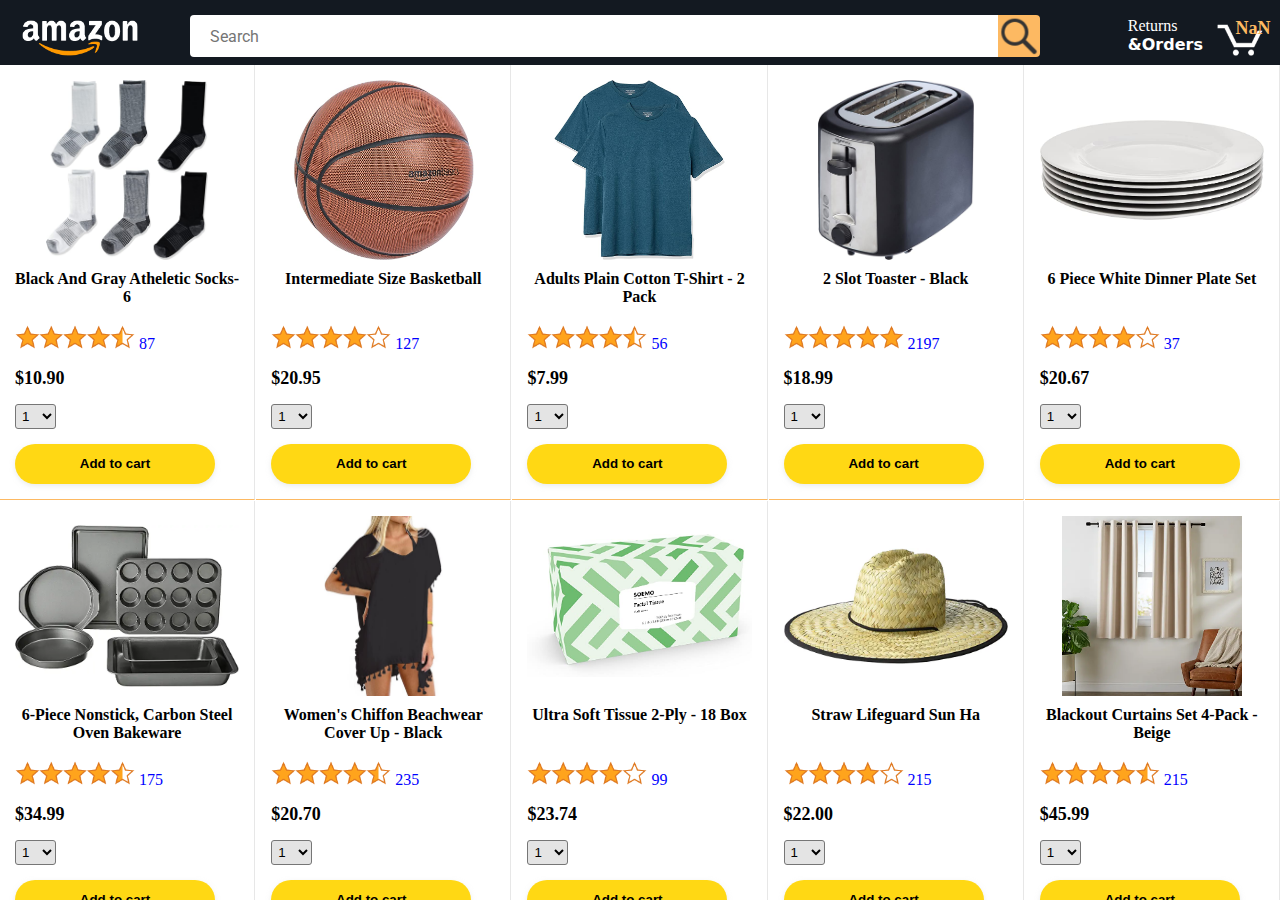
<file: index.html>
<!DOCTYPE html>
<html lang="en">
  <head>
    <meta charset="UTF-8" />
    <meta name="viewport" content="width=device-width, initial-scale=1.0" />
    <title>Document</title>
    <link rel="stylesheet" href="amazon.css">
  </head>
  <body>
    <div class="wrapper">
      <div class="navigation-bar" id="navbar">
        <div class="logotag">
          <a  href="amazon.html">
            <img class="logo"  src="./images/amazon-logo.png" />
            <img class="small-logo"  src="./images/small-logo.png" />
          </a>
        </div>
        <div class="srch-bar">
          <input class="search" type="text" placeholder="search" />
        <a href="amazon.html">
          <button class="search-icon">
            <img  src="./images/search-icon.png" alt="" />
          </button>
        </a>
      </div>
      <div class="shipment-1">
          <div class="return-order">
            <span class="returns">returns</span>
            <span class="orders">&orders</span>
            </div>
            <a class="cart_tag" href="cart.html">
                <div class="cart">
                  <img class="cart-icon" src="images/cart-icon.png" />
                    <span class="quantity" id="quantity-display-cart">0</span>
                </div>
            </a>
      </div>
        <div class="shipment-responsive"></div>
       <div class="hamburger-menu">
        <p class="responsive-return">returns &orders</p>
        <a href="cart.html">
          <p class="responsive-cart">cart(<span style="color: orange;" class="js-responsive-quantity">0</span>)</p>
        </a>
       </div>             
      </div>
      <div class="cards-container">
      </div>
      <div class="footer">
      <a href="#navbar">
        <div class="back-to-top">
          <p class="back-to-top-txt">back to top</p>
        </div>
      </a>
      <div class="footer-links">
        <section class="bottom-left">
          <h5>get to know us</h5>
          <ul>
            <li><a>about us</a></li>
            <li><a>careers</a></li>
            <li><a>press releases</a></li>
            <li><a>amazon services</a></li>
          </ul>
        </section>
        <section class="bottom-middle">
          <h5>connect with us</h5>
          <ul>
            <li>facebook</li>
            <li>twitter</li>
            <li>instagram</li>
          </ul>
        </section>
        <section class="bottom-middle-2">
          <h5>make with us</h5>
          <ul>
            <li>sell on amazon</li>
            <li>sell under amazon accelerator</li>
            <li>protect and build your brand</li>
            <li>amazon global selling</li>
            <li>become an affilate</li>
            <li>fulfilment by amazon</li>
            <li>advertise your products</li>
            <li>amazon pay on merchants</li>
          </ul>
        </section>
        <section class="bottom-right">
          <h5>Let Us Help You</h5>
          <ul>
            <li>covid-19 and amazon</li>
            <li>your account</li>
            <li>returns center</li>
            <li>100% purchase protection</li>
            <li>amazon app download</li>
            <li>help</li>
          </ul>
        </section>
      </div>
      </div>
  </div>
    <script src="cart.js"></script>
    <script src="amazon.js"></script>
    <script src="price.js"></script>
  </body>
</html>
</file>
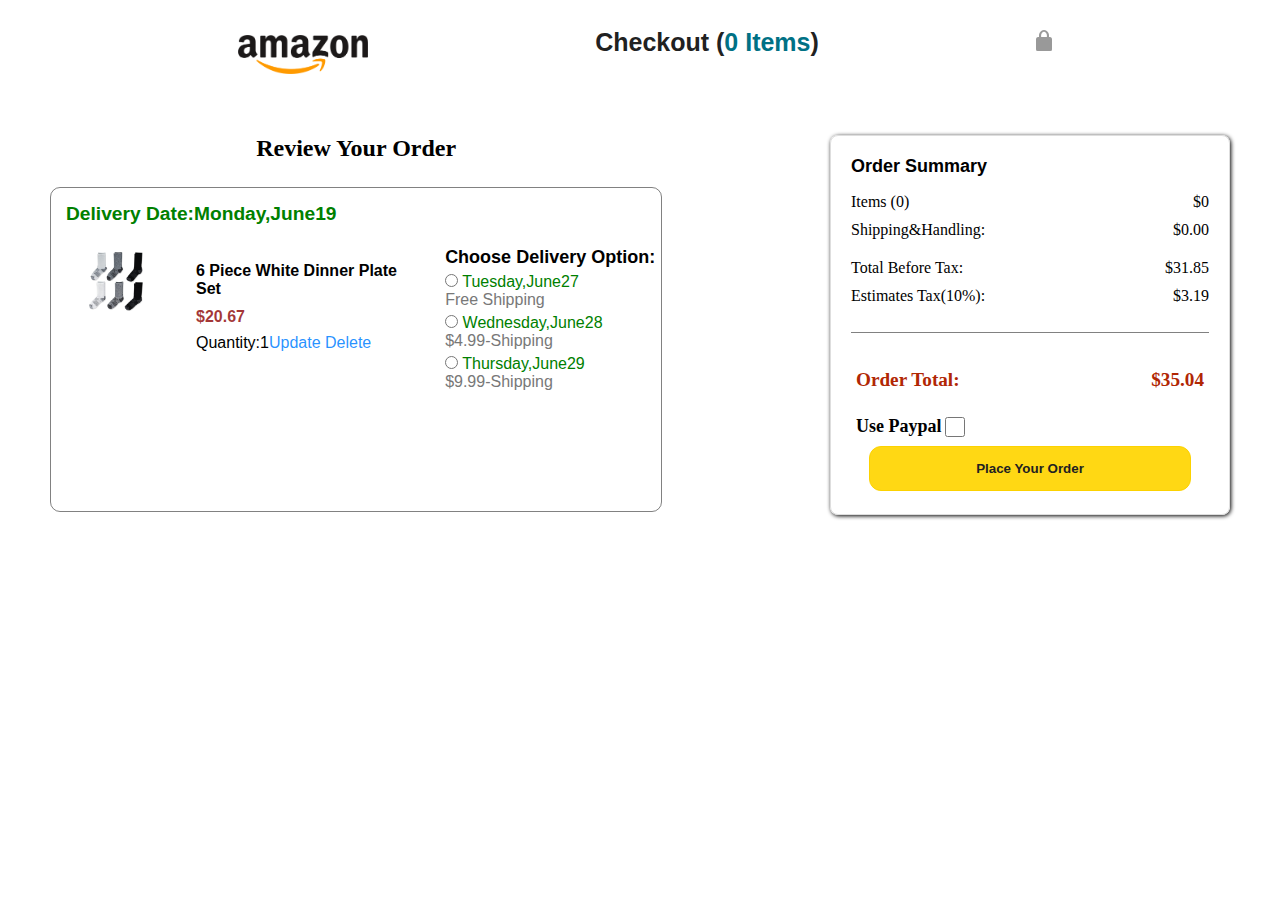
<file: cart.html>
<!DOCTYPE html>
<html lang="en">
  <head>
    <meta charset="UTF-8" />
    <meta name="viewport" content="width=device-width, initial-scale=1.0" />
    <title>checkout</title>
    <link rel="stylesheet" href="cart.css" />
  </head>
  <body>
    <div class="wrapper">
      <div class="nav-bar">
        <a href="amazon.html">
          <div class="logo-cart">
            <img src="./images/amazon-logo (1).png" alt="logo" />
          </div>
        </a>
        <div class="middle-heading">
          <p>checkout (<span class="head-quantity">0 items</span>)</p>
        </div>
        <div class="secured-logo">
          <img src="./images/checkout-lock-icon.png" alt="lock-icon" />
        </div>
      </div>
      <div class="main-container">
        <div class="left-section">
          <div class="top-section">
            <h5 class="main-h5">Review your order</h5>
            <div class="no-products">
              <div class="cart-empty">your cart is empty</div>
              <a href="index.html">
                <button class="view-products-btn">view products</button>
              </a>
            </div>
          </div>
          <div class="product-cards js-card-container">
            <div class="selected-product">
              <div class="delivery-date">delivery date:Monday,june19</div>
              <div class="product">
                <div class="selected-product-img">
                  <img src="./images/p-1.jpg" alt="image" />
                </div>
                <div class="selected-product-desc">
                  <div class="selected-product-name">
                    6 Piece White Dinner Plate Set
                  </div>
                  <div class="selected-product-price">$20.67</div>
                  <div class="selected-product-quantity">
                    quantity:
                    <span class="selected-product-q">1</span>
                    <div class="selelected-product-update-option">
                      <a>update</a>
                      <a>delete</a>
                    </div>
                  </div>
                </div>
                <div class="selected-product-delivery-date">
                  <h6>choose delivery option:</h6>
                  <div class="option1">
                    <input id="opt1" type="radio" name="delivery-opt" />
                    <label for="opt1"
                      >tuesday,june27
                      <span class="product-delivery-charges"
                        >Free shipping</span
                      ></label
                    >
                  </div>
                  <div class="option2">
                    <input id="opt2" type="radio" name="delivery-opt" />
                    <label for="opt2"
                      >wednesday,june28
                      <span class="product-delivery-charges"
                        ><span class="extra-delivery-charges">$4.99</span
                        >-shipping</span
                      ></label
                    >
                  </div>
                  <div class="option3">
                    <input id="opt3" type="radio" name="delivery-opt" />
                    <label for="opt3"
                      >thursday,june29
                      <span class="product-delivery-charges"
                        ><span class="extra-delivery-charges">$9.99</span
                        >-shipping</span
                      ></label
                    >
                  </div>
                </div>
              </div>
            </div>
          </div>
        </div>
        <div class="payment-method">
          <h6>order Summary</h6>
          <div class="total-bill">
            <div class="items-price">
              <div class="items-quantity:">items (<span class="head-quantity">0</span>)</div>
              <div class="price-of-added-products js-price-products">$0</div>
            </div>
            <div class="shipping-price">
              <div class="shipping">shipping&handling:</div>
              <div class="shipping-charges">$0.00</div>
            </div>
            <div class="total-excluding-taxes">
              <div class="total">total before tax:</div>
              <div class="total-charges">$31.85</div>
            </div>
            <div class="total-tax">
              <div class="Etax">Estimates tax(10%):</div>
              <div class="totalWithTax">$3.19</div>
            </div>
          </div>
          <div class="order-total">
            <div class="total-price">
              <span>order total:</span>
              <span>$35.04</span>
            </div>
            <div class="paypal">
              <label for="paypal">use paypal</label>
              <input name="paypal" type="checkbox" />
            </div>
            <button>place your order</button>
          </div>
        </div>
      </div>
    </div>

    <script src="cart.js"></script>
    <script src="amazon.js"></script>
    <script src="price.js"></script>
  </body>
</html>
</file>
<file: amazon.css>
@import url('https://fonts.googleapis.com/css2?family=Roboto&display=swap');

*{
    margin: 0;
    padding: 0;
    box-sizing: border-box;

}
html{
    scroll-behavior: smooth;
}
.wrapper{
 height: 100vh;
 width: 100vw;
 overflow-x: hidden;
 overflow-y: auto;
}
.navigation-bar{
    display: flex;
    justify-content: space-between;
    /* align-items: baseline; */
    background-color: #131921 ;
    padding: 15px;
    height: 65px;
    gap: 15px;
    position: relative;
    /* top: 0; */
    /* z-index:0; */
    /* transition: height 0.s; */
    /* border:2px solid red; */
}

.logotag{
    position: relative;
    top:-5%;
    padding: 7px;
    width: 130px;
    display: flex;
}

.logotag a{
    text-decoration: none;
    border: none;
}
.logo{
    align-self: center;
    width: 100%;
    background: transparent;
}
.small-logo{
    align-self: center;
    /* width: 100%; */
    height:45px;
    background: transparent;
    display: none;
}
.srch-bar{
    /* border: 2px solid red; */
    width:850px;
    display: flex;
    height:42px;
    gap: 0;
    margin-right: 40px;
    /* flex-wrap: wrap; */
    flex-shrink: 5;
    /* border: 2px solid red; */

}
.search{
    width: 95%;
    height: 100%;
    border-top-left-radius: 4px;
    border-bottom-left-radius: 4px;
    font-family: Roboto, Oxygen, Ubuntu, Cantarell, 'Open Sans', 'Helvetica Neue', sans-serif ;
    text-transform: capitalize;
    padding: 5px;
    margin-right: 0;
    border: none;
    text-transform: capitalize;
    padding-left: 20px;
    font-size: medium;
    flex-shrink: 5;
    outline-color: rgb(253, 185, 98);
    outline-width: 2px;
    /* outline: 2px solid rgb(254, 189, 105); */
}
.search:active{
    border: 2px solid rgb(253, 185, 98);
}

.search-icon{
    min-width: 5%;
    background-color: rgb(253, 185, 98);
    height: 100%;
    border-top-right-radius: 4px;
    border-bottom-right-radius: 4px;
    margin-left: 0;
    border: none;
    cursor: pointer;
}
.search-icon img{
    padding: 2px;
    width: 100%;
    height: 100%;
    color: red;
}
.shipment-1{
    display: flex;
}
.shipment-responsive{
    display: none;
}
.return-order{
    color: white;
    display: flex;
    flex-direction: column;
    margin-right: 10px;
    height:45px;
    padding: 2px;
    cursor: pointer;
}
.return-order:hover{
    border:1px solid white;
}
.returns{
    text-transform: capitalize;
}
.orders{
    font-weight:600;
    text-transform: capitalize;
    font-family: system-ui, -apple-system, BlinkMacSystemFont, 'Segoe UI', Roboto, Oxygen, Ubuntu, Cantarell, 'Open Sans', 'Helvetica Neue', sans-serif;
}
.cart_tag{
    cursor: pointer;

}
.cart_tag:hover{
    border:1px solid white;
    height:45px;
}
.hamburger-menu a{
    color:white;
    text-decoration: none;
}
.cart{
    width: 50px;
    height:50px;
    /* height: 100%; */
    /* position: absolute; */
    position: relative;
    display: flex;
    padding: 2px;
}
.cart-icon{
    width: 100%;
    align-self: center;
    
}
.quantity{
    position: absolute;
    left: 41%;
    bottom: 52%;
    /* justify-self: center; */
    align-self: center;
    color: rgb(253, 185, 98);
    font-size: large;
    font-weight: bold;
}
.hamburger-menu{
display: none;
position:absolute;
top:45%;
left:35%;
color: white;
}
.responsive-return{
    text-transform: capitalize;
    font-family: system-ui, -apple-system, BlinkMacSystemFont, 'Segoe UI', Roboto, Oxygen, Ubuntu, Cantarell, 'Open Sans', 'Helvetica Neue', sans-serif;
    margin-bottom: 20px;
}
.responsive-cart{
    text-align: center;
    text-transform: capitalize;
    font-family: system-ui, -apple-system, BlinkMacSystemFont, 'Segoe UI', Roboto, Oxygen, Ubuntu, Cantarell, 'Open Sans', 'Helvetica Neue', sans-serif;
}
.responsive-quantity{
    color:rgb(253, 185, 98);
}
@media (min-wdth:550px) {
    .navigation-bar{ 
     width: "65px";
    }
    .hamburger-menu{
    display: none;
    }
    .shipment-responsive{
        top:13%;
    } 
}
@media  (max-width:550px) {
  .small-logo{
    display:block;
   }
   .logo{
    display: none;
   }
   .shipment-1{
    display: none;
   }
   
   .shipment-responsive{
    box-sizing: content-box;
    position: absolute;
    top:33%;
    right: 2%;
    display: flex;
    margin-left: 20px; 
    vertical-align: baseline;
    background-image:url(./images/hamburger-menu.png) ;
    background-size: contain;
    background-repeat: no-repeat;
    width:30px;
    height:26px;
    cursor: pointer;
   }

   .return-order,.cart_tag{
    display: none;
   }   
}
.cards-container{
    overflow-x: hidden;
    overflow-y: auto;
    display: grid;
    grid-template-columns: repeat(6,1fr);
    grid-auto-rows: minmax(220px,auto);
    gap:1px;
    /* z-index: 2; */
}
.card-items{
    box-sizing: border-box;
    display: flex;
    justify-content: space-between;
    flex-direction: column;
    flex-wrap: wrap;
    padding: 15px;
    border-right: 1px solid rgb(231, 231, 231);
    border-bottom:1px solid rgb(253, 185, 98);
    position: relative;
    gap:10px;
}
.product-image{
/* border: 2px solid red; */
/* max-width: 100%; */
height: 180px;
display: flex;
align-items: center;
justify-content: center;
}
.product-image img{
    display: block;
    height: 100%;
    width: 100%;
    object-fit: contain;
    
}
.description{
    display: flex;
    flex-direction: column;
    justify-content: space-evenly;
    gap:15px;
    /* border: 2px solid red; */
}
.desc-name-quant{
    text-align:center;
    /* border: 2px solid red; */
    width: 100%;
    height: 40px;
    /* margin-top:0; */
    text-transform: capitalize;
    font-weight: bold;
}

.stars{
    width: 120px;
}
.reviews-cnt{
    color:blue;
}
.price{
    /* border: 2px solid red; */
    font-weight: bold;
    font-size: large;
    /* margin-bottom: 6px; */
}
.product-quantity{
    /* border: 2px solid red; */
    display: block;
}
.product-quantity select{
    border-radius: 3px;
    height:25px;
    background-color: rgba(128, 128, 128, 0.214);
    padding: 2px;
    cursor: pointer;
}
.add-to-cart{
    background-color: rgb(255 216 20);
    width:15em;
    height:40px;
    border-radius: 25px;
    display: block;
    border:none;
    font-weight: bold;
    cursor: pointer;
    box-shadow: 0 2px 5px rgba(213, 217, 217, 0.5);
}
.add-to-cart:hover{
    background-color: rgb(223, 190, 6);
}

@media (max-width:1400px) {
    .cards-container{
        grid-template-columns: repeat(5,1fr);
    }    
}
@media (max-width:1160px) {
    .cards-container{
        grid-template-columns: repeat(4,1fr);
    }    
}
@media (max-width:1000px) {
    .cards-container{
        grid-template-columns: repeat(3,1fr);
    }    
}
@media (max-width:690px) {
    .cards-container{
        grid-template-columns: repeat(2,1fr);
    }    
}
@media (max-width:450px) {
    .cards-container{
        grid-template-columns: repeat(1,1fr);
    }    
}


.footer{
    background-color: #232F3E;
    height:500px;
    /* width: 100vw; */
}
.back-to-top{
    background-color: #37475a;
    height: 50px;
    text-align: center;
    padding: 15px;
}
.footer a{
    text-decoration: none;
}
.back-to-top-txt{
    color: white;
    text-transform: capitalize;
    font-family: system-ui, -apple-system, BlinkMacSystemFont, 'Segoe UI', Roboto, Oxygen, Ubuntu, Cantarell, 'Open Sans', 'Helvetica Neue', sans-serif;
}
.footer-links{
    margin-top: 55px;
    display: flex;
    justify-content: space-evenly;
    align-items: baseline;
    flex-wrap: wrap;
    gap:40px;
    text-transform: capitalize;
    font-family: system-ui, -apple-system, BlinkMacSystemFont, 'Segoe UI', Roboto, Oxygen, Ubuntu, Cantarell, 'Open Sans', 'Helvetica Neue', sans-serif;
}
.footer-links h5{
    color: white;
    cursor: pointer;
}
.footer-links ul li{
   margin:5px;
   list-style: none;
   color: white;
   cursor: pointer;
}
@media (max-width:900px){
    .bottom-right{
        display: none;
    }
}
@media (max-width:500px){
    .footer-links{
        justify-content: space-between;
    }
}
</file>
<file: cart.css>
*{
    margin: 0;
    padding: 0;
    box-sizing: border-box;
}
html{
    scroll-behavior: smooth;
}
.nav-bar{
    display: flex;
    justify-content: space-evenly;
    align-items: center;
   /* background-color: blue; */
    padding: 10px;
}
.logo-cart{
    /* border:2px solid red; */
    padding: 10px;
    width:150px;
    height: 50px;
    margin-top: 15px;
    background-color: white;
}
.logo-cart img{
    width: 100%;
    flex-shrink: 2;
    /* height: 100%; */
}
.wrapper{
    overflow-x: hidden;
    height: 100vh;
    /* overflow-y: auto; */
    /* width:100vw; */
}
.middle-heading p{
  font-size: x-large;
  font-weight: bold;
  color: rgb(33, 33, 33);
  font-size: 25px;
  font-family: Arial, Helvetica, sans-serif;
  text-transform: capitalize;
}
.middle-heading span{
    color: rgb(0, 113, 133);
    cursor: pointer;
}
.main-container{
    display: flex;
    flex-wrap: wrap;
    justify-content: space-between;
    height: 100vh;
    margin:50px 50px;
}
.left-section h5{
    text-transform: capitalize;
    font-size: x-large;
    text-align: center;
}
.product-cards{
    /* border:2px solid red; */
    display: grid;
    grid-auto-rows: minmax(350px,auto);
    max-width: 730px;
    grid-template-columns: 1fr;
    position: relative;
}
.selected-product{
    margin-top: 25px;
    display: flex;
    border-radius: 10px;
    flex-direction: column;
    flex-wrap: wrap;
    /* height: 380px; */
    border: 1px solid rgba(0, 0, 0, 0.496);
}
.delivery-date{
    text-transform: capitalize;
    font-weight: bolder;
    font-family: Arial, Helvetica, sans-serif;
    color: green;
    font-size: larger;
    /* border: 2px solid red; */
    padding: 15px;
}
.product{
    margin-top: 7px;
    display: flex;
    flex-wrap: wrap;
    /* align-items: center; */
    /* justify-content: space-between; */
}
.selected-product-img{
    width:30%;
    height: 47%;
    max-width: 130px;
    /* border:2px solid red; */
    padding: 5px;
    /* margin-right: 25px; */
}
.selected-product-img img{
    width: 100%;
    height: 100%;
    object-fit: contain;
}
.selected-product-desc{
    /* border:2px solid blue; */
    display: flex;
    flex-wrap: wrap;
    height: fit-content;
    max-width: 40%;
    /* width: 4%; */
    /* flex-shrink: 2; */
    text-transform: capitalize;
    /* justify-content: space-between; */
    flex-direction: column;
}

.selected-product-desc{
    margin-left:5px;
    padding: 10px;
    padding-top: 15px;
}
.selected-product-name{
    text-transform: capitalize;
    font-weight: bold;
    font-family: Arial, Helvetica, sans-serif;
    margin-bottom: 10px;
}
.selected-product-price{
    color: rgba(139, 0, 0, 0.784);
    font-family: Arial, Helvetica, sans-serif;
    font-size: medium;
    font-weight: bolder;
    margin-bottom: 8px;
}
.selected-product-quantity{
    display: flex;
    flex-wrap: wrap;
    font-family: Arial, Helvetica, sans-serif;

}
.selelected-product-update-option{
color:rgba(0, 128, 255, 0.86);
cursor: pointer;
}


.selected-product-delivery-date{
    /* border:2px solid green; */
    display: flex;
    /* flex-shrink: 2; */
    flex-wrap: wrap;
    padding-left: 15px;
    flex-direction: column;
}
.selected-product-delivery-date h6{
    text-transform: capitalize;
    font-weight: bold;
    font-size: large;
    font-family: Arial, Helvetica, sans-serif;
}
.option1,.option2,.option3{
    text-transform: capitalize;
    margin-top:5px;
    font-family: Arial, Helvetica, sans-serif;
    color: green;
}
.product-delivery-charges {
    cursor: pointer;
    font-weight: 200;
    display: block;
    color: #787878;
    /* padding: 3px; */
}
.top-section{
    display: flex;
    flex-direction: column;
    flex-wrap: wrap;
}
.no-products{
    /* position: absolute; */
    /* top:25%; */
    padding: 5px;
    display: hidden;
    /* opacity: 0; */
    /* border: 1px solid red; */
}
.cart-empty{
    text-transform: capitalize;
    font-weight: bold;
    font-family: Arial, Helvetica, sans-serif;
    margin-bottom: 10px;
}

.view-products-btn{
    background-color:rgb(255, 216, 20);
    width:180px;
    height: 50px;
    padding: 15px;
    border-radius: 25px;
    text-transform: capitalize;
    font-weight: bold;
    border: none;
    box-shadow: 1px 1px 3px black;
    cursor: pointer;
}
/* payment card */
.payment-method{
  border:1px solid rgb(222, 222, 222);
  border-radius: 8px;
  box-shadow: 1px 1px 4px black;
  width:400px;
  height:380px ;
  padding: 20px;
  display: flex;
  flex-direction: column;
  justify-content: space-between;
  flex-wrap: wrap;
  
}
.payment-method h6{
    font-size: large;
    text-transform: capitalize;
    font-family: Arial, Helvetica, sans-serif;
    font-weight: bold;
}
.total-bill{
padding-bottom: 12px;    
border-bottom: 1px solid rgba(0, 0, 0, 0.496);
}
.items-price{
    display: flex;
    justify-content: space-between;
    text-transform: capitalize;
    /* font-weight: bold; */
    margin-bottom: 10px;
}
.shipping-price{
    display: flex;
    justify-content: space-between;
    text-transform: capitalize;
    /* font-weight: bold; */
    margin-bottom: 20px;
}
.total-excluding-taxes{
    display: flex;
    justify-content: space-between;
    text-transform: capitalize;
    /* font-weight: bold; */
    margin-bottom: 10px;
}
.total-tax{
    display: flex;
    justify-content: space-between;
    text-transform: capitalize;
    /* font-weight: bold; */
    margin-bottom: 15px;
}
.order-total{
    margin-top: 15px;
    display: flex;
    flex-direction: column;
    justify-content: space-between;
    /* border:2px solid red; */
    height: 130px;
    text-transform: capitalize;
}
.total-price{
    display: flex;
    margin-bottom: 15px;
    justify-content: space-between;
    font-weight: bolder;
    color:  rgb(177, 39, 4);
    font-size: larger;
    padding: 5px;

}
.paypal{
    display: flex;
    align-items: baseline;
    padding: 5px;
    position: relative;
    /* margin-bottom: 10px; */
}
.paypal label{
    font-size: large;
    text-transform: capitalize;
    font-weight: bold;
    margin-right: 10px;
}
.order-total input{
    border: 2px solid green;
    /* display: block; */
    width: 50px;
    vertical-align: center;
    height: 20px;
    position: absolute;
    top:20%;
    left:22%;
    padding-top: 5px;
}
.order-total button{
    background-color: rgb(255, 216, 20);
    border-radius:1px solid rgb(252, 210, 0);
    cursor: pointer;
    width: 90%;
    margin: auto auto;
    height: 45px;
    border-radius: 12px;
    border: 1px solid rgb(252, 210, 0);
    text-transform: capitalize;
    font-family: Arial, Helvetica, sans-serif;
    font-weight: bold;
    color: rgb(33, 33, 33);
}

@media (max-width:1232px) {
.payment-method{
    width: 100%;
    margin-top: 100px;
}    
}

@media (max-width:485px) {
    .selected-product-desc{
     width: 55%;      
    }
    .selected-product-img{
        width: 35%;
    }
    .order-total input{
      left:30%;
    }
}
@media (max-with:420px) {
    .selected-product-desc{
        width: 45%;      
    }
    .selected-product-img{
     width: 55%;
     }
     .order-total input{
        left:55%;
      }
      .logo-cart{
        width:100px;
        height: 30px;
      }
      .middle-heading {
        font-size: 20px;
        font-weight: 100;
      }
}
</file>
